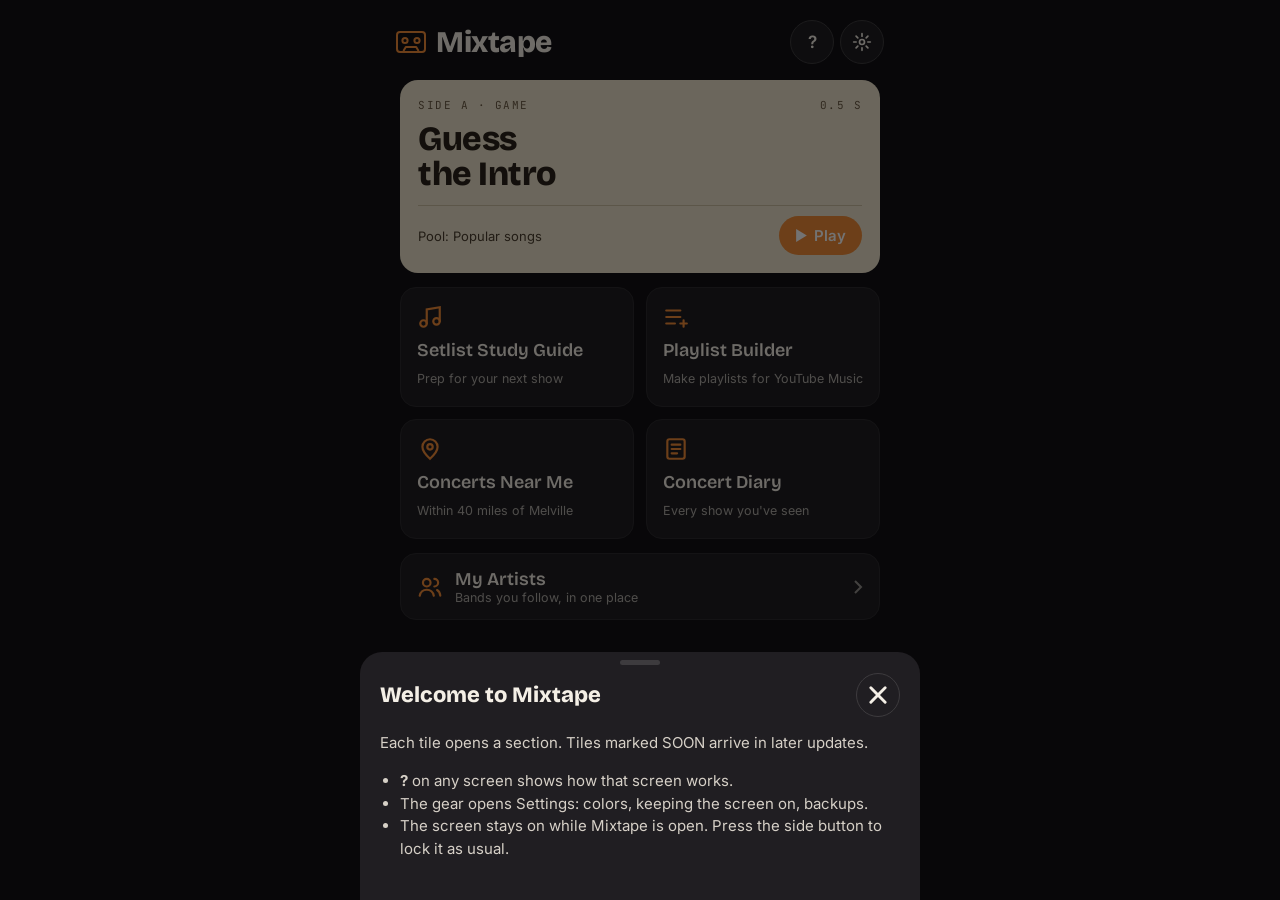
<file: index.html>
<!doctype html>
<html lang="en">
<head>
<meta charset="utf-8">
<meta name="viewport" content="width=device-width, initial-scale=1, maximum-scale=1, user-scalable=no, viewport-fit=cover">
<title>Mixtape</title>
<meta name="mixtape-version" content="3.12">
<meta name="theme-color" content="#121014">
<meta name="apple-mobile-web-app-capable" content="yes">
<meta name="mobile-web-app-capable" content="yes">
<meta name="apple-mobile-web-app-status-bar-style" content="black-translucent">
<meta name="apple-mobile-web-app-title" content="Mixtape">
<link rel="manifest" href="manifest.json">
<link rel="apple-touch-icon" href="apple-touch-icon.png">
<link rel="icon" type="image/png" href="icon-192.png">
<link rel="preconnect" href="https://fonts.googleapis.com">
<link rel="preconnect" href="https://fonts.gstatic.com" crossorigin>
<link rel="stylesheet" href="https://fonts.googleapis.com/css2?family=Bricolage+Grotesque:opsz,wght@12..96,600;12..96,800&family=Inter:wght@400;500;600&family=JetBrains+Mono:wght@500&display=swap">
<link rel="stylesheet" href="styles.css?v=3.12">
</head>
<body>
  <div id="errors" class="errors" hidden></div>
  <div id="app"></div>
  <div id="sheet-root"></div>
  <div id="toast" class="toast" hidden></div>
  <!-- The YouTube player lives here. It stays tiny unless the phone needs one tap to allow sound. -->
  <div id="yt-wrap" class="yt-wrap">
    <div class="yt-unlock-text">Tap the video once to turn on sound.<br>You only need to do this once.</div>
    <div id="yt-player"></div>
  </div>
  <script src="app.js?v=3.12"></script>
  <script src="sync.js?v=3.12"></script>
  <script src="info.js?v=3.12"></script>
  <script src="artists.js?v=3.12"></script>
  <script src="diary.js?v=3.12"></script>
  <script src="game.js?v=3.12"></script>
  <script src="builder.js?v=3.12"></script>
  <script src="study.js?v=3.12"></script>
  <script src="concerts.js?v=3.12"></script>
  <script src="player.js?v=3.12"></script>
</body>
</html>
</file>
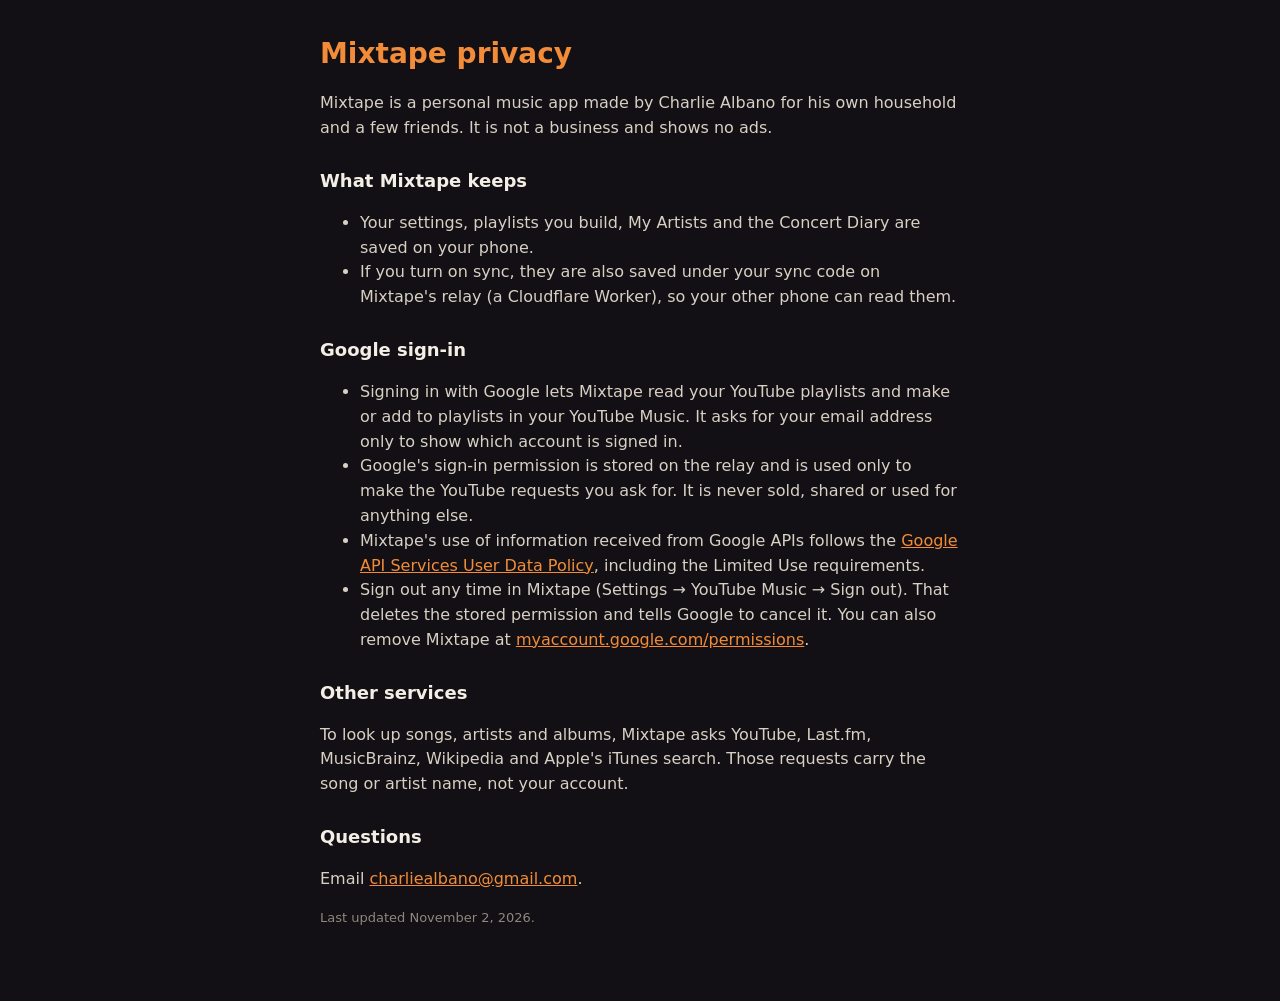
<file: privacy.html>
<!doctype html>
<html lang="en">
<head>
<meta charset="utf-8">
<meta name="viewport" content="width=device-width, initial-scale=1">
<title>Mixtape — Privacy</title>
<style>
  body { margin: 0; background: #121014; color: #F4EFE6; font: 16px/1.55 -apple-system, system-ui, sans-serif; }
  main { max-width: 640px; margin: 0 auto; padding: 32px 22px 60px; }
  h1 { color: #F28C38; font-size: 28px; margin: 0 0 6px; }
  h2 { font-size: 18px; margin: 26px 0 6px; }
  p, li { color: #D8D0C4; }
  a { color: #F28C38; }
</style>
</head>
<body>
<main>
  <h1>Mixtape privacy</h1>
  <p>Mixtape is a personal music app made by Charlie Albano for his own household and a few friends. It is not a business and shows no ads.</p>

  <h2>What Mixtape keeps</h2>
  <ul>
    <li>Your settings, playlists you build, My Artists and the Concert Diary are saved on your phone.</li>
    <li>If you turn on sync, they are also saved under your sync code on Mixtape's relay (a Cloudflare Worker), so your other phone can read them.</li>
  </ul>

  <h2>Google sign-in</h2>
  <ul>
    <li>Signing in with Google lets Mixtape read your YouTube playlists and make or add to playlists in your YouTube Music. It asks for your email address only to show which account is signed in.</li>
    <li>Google's sign-in permission is stored on the relay and is used only to make the YouTube requests you ask for. It is never sold, shared or used for anything else.</li>
    <li>Mixtape's use of information received from Google APIs follows the <a href="https://developers.google.com/terms/api-services-user-data-policy">Google API Services User Data Policy</a>, including the Limited Use requirements.</li>
    <li>Sign out any time in Mixtape (Settings → YouTube Music → Sign out). That deletes the stored permission and tells Google to cancel it. You can also remove Mixtape at <a href="https://myaccount.google.com/permissions">myaccount.google.com/permissions</a>.</li>
  </ul>

  <h2>Other services</h2>
  <p>To look up songs, artists and albums, Mixtape asks YouTube, Last.fm, MusicBrainz, Wikipedia and Apple's iTunes search. Those requests carry the song or artist name, not your account.</p>

  <h2>Questions</h2>
  <p>Email <a href="mailto:charliealbano@gmail.com">charliealbano@gmail.com</a>.</p>
  <p style="color:#8E877E; font-size:13px">Last updated November 2, 2026.</p>
</main>
</body>
</html>
</file>
<file: styles.css>
/* Mixtape styles. Colors come from CSS variables that Settings → Appearance can change. */
:root {
  --bg: #121014;
  --surface: #1C1A1F;
  --surface2: #26232A;
  --line: #34303A;
  --text: #F4EFE6;
  --muted: #ABA49B;
  --faint: #8E877E;
  --accent: #F28C38;
  --on-accent: #1A1208;
  --card: #EFE4CC;
  --card-ink: #2A221A;
  --card-mid: #6B5A45;
  --card-line: #CDBFA2;
  --display: 'Bricolage Grotesque', 'Inter', system-ui, sans-serif;
  --body: 'Inter', system-ui, -apple-system, sans-serif;
  --mono: 'JetBrains Mono', ui-monospace, Menlo, monospace;
  --safe-top: env(safe-area-inset-top, 0px);
  --safe-bottom: env(safe-area-inset-bottom, 0px);
}
* { box-sizing: border-box; -webkit-tap-highlight-color: transparent; }
html, body { margin: 0; background: var(--bg); color: var(--text); font-family: var(--body); }
html { touch-action: manipulation; }   /* no double-tap zoom */
body { min-height: 100vh; min-height: 100dvh; overscroll-behavior-y: none; }
button { font: inherit; color: inherit; cursor: pointer; }
button:disabled { opacity: 0.45; cursor: default; }
a { color: inherit; }
input, select { font: inherit; }
[hidden] { display: none !important; }

.screen { max-width: 520px; margin: 0 auto; min-height: 100vh; min-height: 100dvh; display: flex; flex-direction: column;
  padding: calc(var(--safe-top) + 12px) 0 calc(var(--safe-bottom) + 16px) 0; }
.topbar { display: flex; align-items: center; justify-content: space-between; padding: 8px 16px; gap: 8px; }
.topbar .title { text-align: center; flex: 1; min-width: 0; }
.topbar h1 { margin: 0; font-family: var(--display); font-weight: 800; font-size: 19px; }
.topbar .sub { font-family: var(--mono); font-size: 11px; color: var(--muted); letter-spacing: 1px; text-transform: uppercase; }
.brand { display: flex; align-items: center; gap: 10px; }
.brand h1 { font-size: 30px; letter-spacing: -0.5px; }
.icon-btn { width: 44px; height: 44px; flex: 0 0 44px; border-radius: 22px; border: 1px solid var(--line); background: var(--surface);
  display: inline-flex; align-items: center; justify-content: center; font-weight: 600; font-size: 17px; }
.icon-btn svg { width: 20px; height: 20px; }
.row { display: flex; gap: 10px; }
.pad { padding: 0 20px; }
.muted { color: var(--muted); }
.mono { font-family: var(--mono); }

/* Buttons */
.btn { height: 48px; border-radius: 24px; border: 1px solid var(--line); background: transparent; padding: 0 18px;
  font-weight: 500; font-size: 15px; display: inline-flex; align-items: center; justify-content: center; gap: 8px; }
.btn.big { height: 60px; border-radius: 30px; font-size: 18px; font-weight: 600; }
.btn.primary { background: var(--accent); color: var(--on-accent); border: none; font-weight: 600; }
.btn.light { background: var(--text); color: var(--bg); border: none; font-weight: 600; }
.btn.ghost { border: none; color: var(--muted); }
.btn.small { height: 40px; border-radius: 20px; font-size: 14px; padding: 0 14px; }
.btn.wide { width: 100%; }
.link-btn { background: none; border: none; color: var(--accent); font-weight: 600; font-size: 14px; padding: 8px 0; }

/* Home */
.home-body { padding: 8px 20px 0 20px; display: flex; flex-direction: column; gap: 14px; flex: 1; }
.jcard { background: var(--card); color: var(--card-ink); border-radius: 18px; padding: 18px; text-align: left; border: none; width: 100%; display: block; }
.jcard .kicker { font-family: var(--mono); font-size: 11px; letter-spacing: 1.5px; text-transform: uppercase; color: var(--card-mid); display: flex; justify-content: space-between; }
.jcard .big { font-family: var(--display); font-weight: 800; font-size: 34px; line-height: 1.02; margin-top: 10px; letter-spacing: -0.5px; }
.jcard .rule { height: 1px; background: var(--card-line); margin: 14px 0 10px 0; }
.jcard .foot { display: flex; align-items: center; justify-content: space-between; gap: 10px; }
.jcard .foot .pool { font-size: 13px; color: #4A3D2E; min-width: 0; overflow: hidden; text-overflow: ellipsis; white-space: nowrap; }
.pill { display: inline-flex; align-items: center; gap: 6px; background: var(--accent); color: var(--on-accent); font-weight: 600; font-size: 15px; padding: 10px 16px; border-radius: 999px; flex: 0 0 auto; }
.tiles { display: grid; grid-template-columns: repeat(2, minmax(0, 1fr)); gap: 12px; }
.tile { display: flex; flex-direction: column; gap: 10px; background: var(--surface); border: 1px solid var(--surface2); border-radius: 16px; padding: 16px; min-height: 120px; text-align: left; position: relative; }
.tile .t { font-family: var(--display); font-weight: 600; font-size: 18px; line-height: 1.15; }
.tile .d { font-size: 12.5px; color: var(--muted); }
.tile .soon { position: absolute; top: 12px; right: 12px; font-family: var(--mono); font-size: 10px; letter-spacing: 1px; color: var(--faint); border: 1px solid var(--line); border-radius: 999px; padding: 3px 7px; }
.tile svg, .wide-tile svg.ic { width: 26px; height: 26px; stroke: var(--accent); }
.wide-tile { display: flex; align-items: center; justify-content: space-between; background: var(--surface); border: 1px solid var(--surface2); border-radius: 16px; padding: 14px 16px; text-align: left; width: 100%; position: relative; }

/* Game: one fixed screen that never scrolls */
body.locked { position: fixed; inset: 0; overflow: hidden; }
button { touch-action: manipulation; }
.game-screen { height: 100vh; height: 100dvh; min-height: 0; overflow: hidden; padding-bottom: calc(var(--safe-bottom) + 10px); }
.game-screen .topbar { padding-top: 2px; padding-bottom: 2px; }
.game-bar { display: flex; gap: 8px; align-items: center; margin: 6px 20px 0 20px; }
.seg { display: flex; flex: 0 0 auto; background: var(--surface); border: 1px solid var(--surface2); border-radius: 999px; padding: 3px; }
.seg button { height: 34px; padding: 0 14px; border-radius: 999px; border: none; background: transparent; color: var(--muted); font-weight: 600; font-size: 14px; }
.seg button.on { background: var(--surface2); color: var(--text); }
.pool-chip { flex: 1; min-width: 0; height: 42px; display: flex; align-items: center; gap: 8px; background: var(--surface); border: 1px solid var(--surface2);
  border-radius: 999px; padding: 0 14px; font-size: 13.5px; font-weight: 500; text-align: left; }
.pool-chip svg { color: var(--accent); flex: 0 0 auto; }
.pool-chip .name { min-width: 0; overflow: hidden; text-overflow: ellipsis; white-space: nowrap; }

.play-area { flex: 1; min-height: 0; display: flex; flex-direction: column; }
.card-wrap { flex: 1; min-height: 0; container-type: size; display: flex; align-items: center; justify-content: center; perspective: 1100px; }
.flip { width: min(calc(100vw - 40px), 300px); width: min(calc(100cqw - 40px), calc(100cqh - 16px), 340px); aspect-ratio: 1; position: relative; transform-style: preserve-3d;
  transition: transform 0.75s cubic-bezier(0.2, 0.7, 0.2, 1); }
.revealed .flip { transform: rotateY(-180deg); }
.dj-mode.revealed .flip { transform: none; }
.face { position: absolute; inset: 0; border-radius: 14px; backface-visibility: hidden; -webkit-backface-visibility: hidden; overflow: hidden; container-type: inline-size; }
.face.front { background: var(--card); color: var(--card-ink); }
.jfront { position: absolute; inset: 0; padding: 16px 18px; padding: 5.3cqw 6cqw; display: flex; flex-direction: column; justify-content: space-between; }
.jfront .top { display: flex; justify-content: space-between; font-family: var(--mono); font-size: 11px; color: var(--card-mid); letter-spacing: 1.5px; }
.jfront .lines { display: flex; flex-direction: column; gap: 14px; gap: 4.6cqw; }
.jfront .lines i { display: block; height: 1px; background: var(--card-line); }
.jfront .q { display: flex; align-items: center; justify-content: center; font-family: var(--display); font-weight: 800; font-size: 96px; font-size: 32cqw; line-height: 0.9; }
.jfront .cap { font-size: 12px; color: var(--card-mid); text-align: center; }
.djfront { display: none; position: absolute; inset: 0; background: #2E4458; }
.dj-mode .jfront { display: none; }
.dj-mode .djfront { display: block; }
.djfront img { width: 100%; height: 100%; object-fit: cover; display: block; }
.djcap { position: absolute; left: 0; right: 0; bottom: 0; padding: 26px 12px 10px 12px; background: linear-gradient(to top, rgba(0,0,0,0.82), rgba(0,0,0,0)); color: #fff; }
.djcap b { display: block; font-family: var(--display); font-weight: 800; font-size: 17px; line-height: 1.15; white-space: nowrap; overflow: hidden; text-overflow: ellipsis; }
.djcap span { display: block; font-size: 13px; opacity: 0.85; white-space: nowrap; overflow: hidden; text-overflow: ellipsis; }
.dj-mode.revealed .djcap { opacity: 0; transition: opacity 0.3s; }
.face.back { transform: rotateY(180deg); background: #2E4458; display: flex; align-items: center; justify-content: center; }
.face.back img { width: 100%; height: 100%; object-fit: cover; display: block; }
.face.back .noart { font-family: var(--mono); font-size: 11px; color: #D8E3EC; letter-spacing: 1px; }

.stage { position: relative; height: 236px; flex: 0 0 auto; margin-top: 8px; }
.layer { position: absolute; left: 0; right: 0; top: 0; }
.stage .layer { bottom: 0; }
.layer.controls { transition: opacity 0.4s ease-out 0.35s, transform 0.4s ease-out 0.35s; }
.layer.info { opacity: 0; transform: translateY(18px); pointer-events: none; transition: opacity 0.25s ease-in, transform 0.25s ease-in; text-align: center; }
.revealed .layer.controls { opacity: 0; transform: translateY(16px); pointer-events: none; transition: opacity 0.28s ease-in, transform 0.28s ease-in; }
.revealed .layer.info { opacity: 1; transform: translateY(0); pointer-events: auto; transition: opacity 0.45s ease-out 0.45s, transform 0.5s cubic-bezier(0.2, 0.7, 0.2, 1) 0.45s; }
.stage .layer.info { padding: 2px 22px 0 22px; display: flex; flex-direction: column; align-items: center; }
.tap { background: none; border: none; padding: 0; max-width: 100%; }
.song-title { font-family: var(--display); font-weight: 800; font-size: 24px; line-height: 1.12; display: -webkit-box; -webkit-line-clamp: 2; -webkit-box-orient: vertical; overflow: hidden; }
.song-artist { margin-top: 4px; font-size: 16px; color: var(--accent); font-weight: 600; }
.song-album { font-size: 14px; color: var(--muted); margin-top: 2px; min-height: 18px; }
.tap[data-card] { text-decoration: underline; text-decoration-color: color-mix(in srgb, currentColor 35%, transparent); text-underline-offset: 4px; text-decoration-thickness: 1px; }
.mini { display: flex; align-items: center; gap: 10px; width: 100%; margin-top: 10px; }
.mini-btn { width: 44px; height: 44px; flex: 0 0 44px; border-radius: 22px; border: 1px solid var(--line); background: var(--surface); display: inline-flex; align-items: center; justify-content: center; }
.mini-main { flex: 1; min-width: 0; }
.mini-times { display: flex; justify-content: space-between; align-items: center; height: 16px; font-family: var(--mono); font-size: 11px; color: var(--faint); margin-top: -6px; }
.info-actions { display: flex; justify-content: center; gap: 10px; margin-top: 8px; }

/* Sliders */
input[type=range] { -webkit-appearance: none; appearance: none; width: 100%; height: 36px; background: transparent; margin: 0; display: block; }
input[type=range]::-webkit-slider-runnable-track { height: 4px; border-radius: 2px; background: linear-gradient(to right, var(--accent) var(--fill, 0%), var(--line) var(--fill, 0%)); }
input[type=range]::-webkit-slider-thumb { -webkit-appearance: none; width: 24px; height: 24px; border-radius: 12px; background: var(--text); margin-top: -10px; border: none; }
input[type=range]::-moz-range-track { height: 4px; border-radius: 2px; background: var(--line); }
input[type=range]::-moz-range-progress { height: 4px; border-radius: 2px; background: var(--accent); }
input[type=range]::-moz-range-thumb { width: 24px; height: 24px; border-radius: 12px; background: var(--text); border: none; }
#g-scrub::-webkit-slider-thumb { width: 16px; height: 16px; border-radius: 8px; margin-top: -6px; }
#g-scrub { --fill: 0%; }
#g-scrub::-webkit-slider-runnable-track { background: linear-gradient(to right, var(--accent) var(--fill), var(--line) var(--fill)); }

.clip { padding: 0 20px; }
.clip-head { display: flex; justify-content: space-between; align-items: baseline; font-size: 13px; }
.clip-head .v { font-family: var(--mono); font-size: 18px; }
.clip-row { display: flex; align-items: flex-start; gap: 10px; margin-top: 2px; }
.clip-row .icon-btn { margin-top: -4px; }
.slider-box { flex: 1; min-width: 0; position: relative; }
.slider-box input { height: 36px; }
.clip-scale { position: relative; height: 14px; font-family: var(--mono); font-size: 10.5px; color: var(--faint); }
.clip-scale span { position: absolute; top: 0; transform: translateX(-50%); white-space: nowrap; }
.playbtn { position: relative; overflow: hidden; margin: 8px 20px 0 20px; width: calc(100% - 40px); height: 56px; border-radius: 28px; }
.playbtn .prog { position: absolute; inset: 0; background: rgba(0,0,0,0.16); transform: scaleX(0); transform-origin: left center; pointer-events: none; }
.playbtn .lbl { position: relative; display: inline-flex; align-items: center; gap: 10px; height: 24px; }
.row.two { margin: 8px 20px 0 20px; }
.row.two .btn { flex: 1; height: 44px; border-radius: 22px; }
.start-row { height: 34px; margin: 4px 20px 0 20px; display: flex; align-items: center; justify-content: center; gap: 10px; font-family: var(--mono); font-size: 11px; color: var(--faint); }
.start-tools { display: inline-flex; gap: 6px; }
.start-tools button { height: 28px; border-radius: 14px; border: 1px solid var(--line); background: var(--surface); color: var(--text); padding: 0 10px; font-family: var(--body); font-size: 12px; }

.bottom-bar { position: relative; height: 56px; margin: 6px 20px 0 20px; flex: 0 0 auto; }
.bottom-bar .layer { inset: 0; display: flex; gap: 10px; align-items: center; }
.bottom-bar .layer.info { transform: none; }
.bottom-bar .btn { height: 56px; border-radius: 28px; font-size: 17px; white-space: nowrap; }

/* Keep score */
.score-btn { width: 42px; height: 42px; flex: 0 0 42px; color: var(--muted); }
.score-btn.on { background: var(--accent); color: var(--on-accent); border-color: var(--accent); }
.score-strip { display: flex; align-items: center; gap: 6px; margin: 8px 20px 0 20px; flex: 0 0 auto; }
.sc-list { flex: 1; min-width: 0; display: flex; gap: 6px; overflow-x: auto; scrollbar-width: none; -webkit-overflow-scrolling: touch; }
.sc-list::-webkit-scrollbar { display: none; }
.sc-chip { flex: 0 0 auto; display: inline-flex; align-items: center; gap: 7px; height: 32px; padding: 0 12px; border-radius: 16px; background: var(--surface); border: 1px solid var(--surface2); font-size: 13.5px; }
.sc-chip .n { max-width: 110px; overflow: hidden; text-overflow: ellipsis; white-space: nowrap; }
.sc-chip b { font-family: var(--mono); font-size: 14px; }
.sc-chip.lead { border-color: var(--accent); }
.sc-chip.lead b { color: var(--accent); }
.sc-open { flex: 0 0 auto; width: 36px; height: 32px; border-radius: 16px; border: 1px solid var(--line); background: var(--surface); color: var(--text); display: inline-flex; align-items: center; justify-content: center; }
.sc-rows { display: flex; flex-direction: column; gap: 8px; margin: 4px 0 14px 0; }
.sc-row { display: flex; align-items: center; gap: 6px; }
.sc-row .sc-name { flex: 1; min-width: 0; }
.sc-row.lead .sc-name { border-color: var(--accent); }
.sc-step, .sc-del { width: 40px; height: 40px; flex: 0 0 40px; font-size: 20px; }
.sc-del { border: none; background: none; color: var(--faint); }
.sc-pts { width: 50px; flex: 0 0 50px; height: 44px; border-radius: 10px; border: 1px solid var(--line); background: var(--surface2); color: var(--text); text-align: center; font-family: var(--mono); font-size: 18px; padding: 0; }
.sc-row.lead .sc-pts { color: var(--accent); border-color: var(--accent); }
.sc-add { gap: 8px; align-items: center; }
.sc-actions { display: flex; flex-direction: column; gap: 10px; margin-top: 18px; }
.sc-reset { color: #FF8A7A; }
.btn:disabled { opacity: 0.45; }
.who { display: grid; grid-template-columns: 1fr 1fr; gap: 10px; margin-top: 6px; }
.who-btn { height: 60px; border-radius: 16px; display: flex; align-items: center; justify-content: space-between; gap: 8px; padding: 0 16px; font-size: 16px; font-weight: 600; background: var(--surface2); border-color: var(--surface2); }
.who-btn .n { min-width: 0; overflow: hidden; text-overflow: ellipsis; white-space: nowrap; }
.who-btn .pts { font-family: var(--mono); color: var(--muted); font-weight: 500; }
.who-none { margin-top: 12px; }

@media (max-height: 760px) {
  .score-strip { margin-top: 6px; }
  .stage { height: 222px; }
  .playbtn { height: 50px; }
  .row.two .btn { height: 40px; }
  .bottom-bar, .bottom-bar .btn { height: 50px; }
  .song-title { font-size: 21px; }
}

/* DJ */
.dj-pick { padding: 10px 20px 0 20px; display: flex; flex-direction: column; gap: 10px; flex: 1; min-height: 0; }
.search { width: 100%; height: 46px; border-radius: 14px; border: 1px solid var(--line); background: var(--surface); color: var(--text); padding: 0 14px; font-size: 16px; }
.results { display: flex; flex-direction: column; overflow-y: auto; flex: 1; min-height: 0; overscroll-behavior: contain; -webkit-overflow-scrolling: touch; }
.result { display: flex; align-items: center; gap: 12px; padding: 10px 4px; border: none; border-bottom: 1px solid var(--surface2); background: none; text-align: left; width: 100%; }
.result img, .result .ph { width: 46px; height: 46px; border-radius: 6px; object-fit: cover; background: var(--surface2); flex: 0 0 46px; }
.result .t { font-weight: 600; font-size: 15px; }
.result .a { font-size: 12.5px; color: var(--muted); }
.blank { position: fixed; inset: 0; background: var(--bg); z-index: 60; display: flex; flex-direction: column; align-items: center; justify-content: center; gap: 18px; text-align: center; padding: 30px; }
.blank .big { font-family: var(--display); font-weight: 800; font-size: 30px; }
.small { font-size: 12.5px; }

/* Song pool sheet */
.now { background: var(--surface2); border-radius: 12px; padding: 10px 12px; font-size: 14px; }
.chips { display: flex; flex-wrap: wrap; gap: 8px; }
.chip { height: 34px; display: inline-flex; align-items: center; padding: 0 12px; border-radius: 17px; border: 1px solid var(--line); background: transparent; font-size: 13.5px; color: var(--text); }
span.chip { color: var(--muted); }
.chip.on { background: var(--accent); color: var(--on-accent); border-color: var(--accent); font-weight: 600; }
.chip.art { padding: 0 4px 0 0; gap: 2px; }
.chip.art button { background: none; border: none; color: inherit; height: 34px; padding: 0 6px 0 12px; font-weight: 600; font-size: 13.5px; }
.chip.art button + button { padding: 0 8px; }
.chip.art small { font-weight: 500; opacity: 0.8; }
.chip.link { color: var(--text); }
.hits { display: flex; flex-wrap: wrap; gap: 6px; }
.hits button { height: 34px; padding: 0 11px; border-radius: 17px; border: 1px solid var(--line); background: transparent; font-size: 13px; }
.hits button.on { background: var(--accent); color: var(--on-accent); border-color: var(--accent); font-weight: 600; }
.ares { display: flex; flex-direction: column; margin: 4px 0; }
.add-pl { margin-top: 10px; }
.add-pl summary { color: var(--accent); font-weight: 600; font-size: 14px; padding: 6px 0; }
.check { display: flex; align-items: center; gap: 12px; flex: 1; min-width: 0; background: none; border: none; padding: 8px 0; text-align: left; width: 100%; }
.check .box { width: 24px; height: 24px; flex: 0 0 24px; border-radius: 7px; border: 2px solid var(--line); display: inline-flex; align-items: center; justify-content: center; color: transparent; }
.check.on .box { background: var(--accent); border-color: var(--accent); color: var(--on-accent); }
.check .main { min-width: 0; display: flex; flex-direction: column; }
.check .n { font-weight: 600; }
.check .c { font-size: 12.5px; color: var(--muted); }
.check .cvs { width: 44px; height: 44px; flex: 0 0 44px; border-radius: 6px; background: var(--surface2); overflow: hidden; }
.check .cvs img { width: 100%; height: 100%; object-fit: cover; display: block; }
.sheet-actions { position: sticky; bottom: calc(-24px - var(--safe-bottom)); background: var(--surface); padding: 12px 0 calc(var(--safe-bottom) + 12px) 0; margin-top: 18px; }

/* Info cards */
.hero { display: flex; gap: 14px; align-items: center; margin-top: 6px; }
.hero-ph { width: 96px; height: 96px; flex: 0 0 96px; border-radius: 12px; background: var(--surface2); overflow: hidden; position: relative; display: flex; align-items: center; justify-content: center; }
.hero-ph.round { border-radius: 48px; }
.hero-ph img { position: absolute; inset: 0; width: 100%; height: 100%; object-fit: cover; }
.hero-ph i, .person .ph i { font-style: normal; font-family: var(--display); font-weight: 800; color: var(--muted); font-size: 26px; }
.hero-name { font-family: var(--display); font-weight: 800; font-size: 22px; line-height: 1.15; }
.hero-meta { font-size: 13.5px; color: var(--muted); margin-top: 3px; display: block; text-align: left; }
button.hero-meta, button.v.link, .hero .link { background: none; border: none; padding: 0; color: var(--accent); font-weight: 600; font-size: 14.5px; }
.card-body h3 { margin-top: 20px; }
.card-body .chips { margin-top: 12px; }
.about { white-space: pre-line; margin: 0; }
.about.clamp { display: -webkit-box; -webkit-line-clamp: 5; -webkit-box-orient: vertical; overflow: hidden; }
.people { display: flex; gap: 12px; overflow-x: auto; padding-bottom: 6px; -webkit-overflow-scrolling: touch; }
.person { flex: 0 0 92px; display: flex; flex-direction: column; align-items: center; text-align: center; gap: 2px; background: none; border: none; padding: 0; }
.person .ph { width: 72px; height: 72px; border-radius: 36px; background: var(--surface2); overflow: hidden; position: relative; display: flex; align-items: center; justify-content: center; margin-bottom: 4px; }
.person .ph i { font-size: 20px; }
.person .ph img { position: absolute; inset: 0; width: 100%; height: 100%; object-fit: cover; }
.person .n { font-weight: 600; font-size: 13px; line-height: 1.2; }
.person .s { font-size: 11.5px; color: var(--muted); line-height: 1.25; }
.albums { display: grid; grid-template-columns: repeat(3, minmax(0, 1fr)); gap: 12px; }
.album { display: flex; flex-direction: column; gap: 3px; background: none; border: none; padding: 0; text-align: left; }
.album .cv { aspect-ratio: 1; width: 100%; border-radius: 8px; background: var(--surface2); overflow: hidden; }
.album .cv img { width: 100%; height: 100%; object-fit: cover; display: block; }
.album .n { font-size: 12.5px; font-weight: 600; line-height: 1.2; display: -webkit-box; -webkit-line-clamp: 2; -webkit-box-orient: vertical; overflow: hidden; }
.album .s { font-size: 11.5px; color: var(--muted); }
.rows { display: flex; flex-direction: column; }
.rowbtn { display: flex; justify-content: space-between; align-items: center; gap: 12px; padding: 11px 2px; border: none; border-bottom: 1px solid var(--surface2); background: none; text-align: left; width: 100%; font-size: 15px; }
.rowbtn .num { display: inline-block; width: 24px; color: var(--faint); font-family: var(--mono); font-size: 12px; }
.stars { color: var(--accent); letter-spacing: 1px; white-space: nowrap; }
.stars .off { color: var(--line); }
.facts { display: grid; grid-template-columns: 1fr 1fr; gap: 10px; margin-top: 16px; }
.fact { background: var(--surface2); border-radius: 12px; padding: 10px 12px; display: flex; flex-direction: column; gap: 2px; min-width: 0; }
.fact .k { font-family: var(--mono); font-size: 10.5px; letter-spacing: 1px; text-transform: uppercase; color: var(--muted); }
.fact .v { font-size: 15px; font-weight: 600; text-align: left; overflow: hidden; text-overflow: ellipsis; }
.card-actions { display: flex; flex-wrap: wrap; gap: 10px; margin-top: 20px; }
.closeall { height: 36px; padding: 0 10px; }

/* Settings + sheets */
.list { margin: 8px 16px 0 16px; background: var(--surface); border: 1px solid var(--surface2); border-radius: 16px; overflow: hidden; }
.list-h { margin: 22px 20px 0 20px; font-family: var(--mono); font-size: 11px; letter-spacing: 1.5px; text-transform: uppercase; color: var(--muted); }
.li { display: flex; align-items: center; justify-content: space-between; gap: 12px; padding: 14px 16px; border-bottom: 1px solid var(--surface2); min-height: 52px; width: 100%; background: none; border-left: none; border-right: none; border-top: none; text-align: left; font-size: 15px; }
.li:last-child { border-bottom: none; }
.li .sub { font-size: 12.5px; color: var(--muted); margin-top: 2px; }
.li input[type=color] { width: 44px; height: 32px; border: 1px solid var(--line); border-radius: 8px; background: none; padding: 0; }
.switch { position: relative; width: 52px; height: 32px; flex: 0 0 52px; }
.switch input { opacity: 0; width: 100%; height: 100%; position: absolute; inset: 0; margin: 0; z-index: 1; }
.switch span { position: absolute; inset: 0; border-radius: 16px; background: var(--line); transition: background 0.2s; }
.switch span::after { content: ''; position: absolute; top: 3px; left: 3px; width: 26px; height: 26px; border-radius: 13px; background: var(--text); transition: transform 0.2s; }
.switch input:checked + span { background: var(--accent); }
.switch input:checked + span::after { transform: translateX(20px); }
.field { width: 100%; height: 44px; border-radius: 10px; border: 1px solid var(--line); background: var(--surface2); color: var(--text); padding: 0 12px; font-size: 15px; }
.details { margin: 22px 16px 0 16px; }
.details summary { font-family: var(--mono); font-size: 11px; letter-spacing: 1.5px; text-transform: uppercase; color: var(--faint); padding: 8px 4px; }

.sheet-backdrop { position: fixed; inset: 0; background: rgba(0,0,0,0.55); z-index: 40; opacity: 0; transition: opacity 0.25s; }
.sheet { position: fixed; left: 0; right: 0; bottom: 0; z-index: 41; max-height: 88vh; max-height: 88dvh; overflow-y: auto;
  background: var(--surface); border-radius: 22px 22px 0 0; padding: 8px 20px calc(var(--safe-bottom) + 24px) 20px;
  transform: translateY(100%); transition: transform 0.32s cubic-bezier(0.2, 0.7, 0.2, 1); max-width: 560px; margin: 0 auto; }
.sheet.open { transform: translateY(0); }
.sheet-backdrop.open { opacity: 1; }
.sheet .grab { width: 40px; height: 5px; border-radius: 3px; background: var(--line); margin: 0 auto 8px auto; }
.sheet .sheet-top { display: flex; align-items: center; justify-content: space-between; gap: 10px; }
.sheet h2 { font-family: var(--display); font-weight: 800; font-size: 22px; margin: 6px 0; }
.sheet h3 { font-family: var(--display); font-weight: 600; font-size: 17px; margin: 18px 0 6px 0; }
.sheet p, .sheet li { font-size: 15px; line-height: 1.5; color: #D6D0C7; }
.sheet ol, .sheet ul { padding-left: 20px; }
.pool-item { display: flex; align-items: center; gap: 10px; padding: 12px 0; border-bottom: 1px solid var(--surface2); }
.pool-item .n { font-weight: 600; }
.pool-item .c { font-size: 12.5px; color: var(--muted); }
.pool-item.on .n { color: var(--accent); }

.errors { position: fixed; top: 0; left: 0; right: 0; z-index: 80; background: #5A1F1F; color: #FFE9E6; padding: calc(var(--safe-top) + 8px) 14px 10px 14px; font-size: 13px; }
.errors .e { font-family: var(--mono); font-size: 12px; white-space: pre-wrap; word-break: break-word; margin-top: 4px; }
.errors .row { margin-top: 8px; }
.errors button { background: rgba(255,255,255,0.15); border: none; color: #fff; border-radius: 8px; padding: 6px 10px; font-size: 13px; }
.toast { position: fixed; left: 50%; bottom: calc(var(--safe-bottom) + 24px); transform: translateX(-50%); background: var(--text); color: var(--bg); padding: 10px 16px; border-radius: 12px; font-size: 14px; font-weight: 500; z-index: 70; max-width: 90vw; text-align: center; }

/* The YouTube player: tiny and out of the way, unless sound needs a one-time tap. */
.yt-wrap { position: fixed; left: 0; bottom: 0; width: 2px; height: 2px; overflow: hidden; opacity: 0.01; pointer-events: none; z-index: 1; }
.yt-wrap .yt-unlock-text { display: none; }
.yt-wrap.unlock { inset: 0; width: auto; height: auto; opacity: 1; pointer-events: auto; z-index: 90; background: rgba(0,0,0,0.88);
  display: flex; flex-direction: column; align-items: center; justify-content: center; gap: 16px; }
.yt-wrap.unlock .yt-unlock-text { display: block; text-align: center; color: #fff; font-size: 16px; line-height: 1.4; padding: 0 30px; }
.yt-wrap.unlock iframe { width: 300px !important; height: 170px !important; }

@media (prefers-reduced-motion: reduce) {
  .flip, .layer, .sheet, .sheet-backdrop { transition: none !important; }
}

.djwait { position: absolute; inset: 0; display: flex; align-items: center; justify-content: center; text-align: center; padding: 20px; background: var(--surface2); color: var(--muted); font-size: 14px; }
.fact.wide { grid-column: 1 / -1; }
.plog { font-family: var(--mono); font-size: 10.5px; line-height: 1.45; white-space: pre-wrap; word-break: break-all; color: var(--muted); background: var(--surface2); border-radius: 10px; padding: 10px; }
.djst { position: absolute; left: 0; right: 0; top: 0; padding: 8px 12px; background: rgba(0,0,0,0.65); color: #fff; font-size: 13px; text-align: center; }
.djst:empty { display: none; }
/* My Artists */
.wide-tile > svg { width: 10px; height: 16px; color: var(--faint); }
.my-head { display: flex; align-items: center; justify-content: space-between; gap: 10px; margin-top: 18px; }
.field.slim { height: 36px; font-size: 14px; width: 150px; }
.my-list { margin: 8px 16px 0 16px; background: var(--surface); border: 1px solid var(--surface2); border-radius: 16px; overflow: hidden; }
.my-list:empty { display: none; }
.my-row { display: flex; align-items: center; gap: 8px; padding: 0 12px 0 0; border-bottom: 1px solid var(--surface2); }
.my-row:last-child { border-bottom: none; }
.my-main { flex: 1; min-width: 0; display: flex; align-items: center; gap: 12px; padding: 10px 12px; background: none; border: none; text-align: left; }
.my-main:disabled { opacity: 1; }
.my-main .ph { width: 38px; height: 38px; flex: 0 0 38px; border-radius: 19px; background: var(--surface2); display: flex; align-items: center; justify-content: center; }
.my-main .ph i { font-style: normal; font-family: var(--display); font-weight: 800; font-size: 14px; color: var(--muted); }
.my-main .n { flex: 1; min-width: 0; font-weight: 600; font-size: 15px; overflow: hidden; text-overflow: ellipsis; white-space: nowrap; }
.my-main svg { color: var(--faint); flex: 0 0 auto; }
.batch-list .check { padding: 6px 0; border-bottom: 1px solid var(--surface2); }
.batch-list .check.have { opacity: 0.55; }
.box-btn { background: none; border: none; padding: 6px; margin: -6px; display: inline-flex; }
.name-edit { width: 100%; background: transparent; border: none; border-bottom: 1px dashed transparent; color: var(--text); font: inherit; font-weight: 600; padding: 2px 0; }
.name-edit:focus { outline: none; border-bottom-color: var(--accent); }
.rowbtn .tap { color: var(--text); font-size: 15px; }
/* Concert Diary */
.diary-row { display: flex; align-items: center; gap: 12px; width: 100%; padding: 11px 12px; background: none; border: none; border-bottom: 1px solid var(--surface2); text-align: left; }
.diary-row:last-child { border-bottom: none; }
.diary-row .dd { flex: 0 0 52px; font-family: var(--mono); font-size: 12px; color: var(--accent); }
.diary-row .main { flex: 1; min-width: 0; display: flex; flex-direction: column; gap: 2px; }
.diary-row .n { font-weight: 600; font-size: 15px; overflow: hidden; text-overflow: ellipsis; white-space: nowrap; }
.diary-row .c { font-size: 12.5px; color: var(--muted); overflow: hidden; text-overflow: ellipsis; white-space: nowrap; }
.diary-row > svg { color: var(--faint); flex: 0 0 auto; }
.stars.sm { font-size: 11px; letter-spacing: 0; }
.flabel { display: block; font-size: 12.5px; color: var(--muted); margin-top: 12px; }
.flabel .field { margin-top: 4px; color: var(--text); }
.field.area { height: auto; padding: 10px 12px; line-height: 1.4; resize: vertical; font-family: var(--body); }
input[type=date].field { -webkit-appearance: none; appearance: none; display: block; }
.rate { display: flex; gap: 2px; margin-top: 4px; height: 44px; align-items: center; }
.star { background: none; border: none; font-size: 26px; line-height: 1; padding: 4px 3px; color: var(--line); }
.star.on { color: var(--accent); }
.setbox { margin-top: 8px; border: 1px solid var(--surface2); border-radius: 12px; padding: 6px 10px; }
.setbox summary { font-weight: 600; font-size: 14px; padding: 6px 0; }
.setbox .field { margin: 4px 0 6px 0; }
.link-plain { color: var(--text); font-family: var(--display); font-weight: 800; font-size: 24px; text-align: left; }
.bars { display: flex; flex-direction: column; gap: 6px; }
.bar-row { display: grid; grid-template-columns: minmax(0, 40%) 1fr 28px; align-items: center; gap: 10px; }
.bar-label { font-size: 13.5px; overflow: hidden; text-overflow: ellipsis; white-space: nowrap; text-align: left; color: var(--text); }
.bar { height: 10px; background: var(--surface2); border-radius: 5px; overflow: hidden; }
.bar i { display: block; height: 100%; background: var(--accent); border-radius: 5px; }
.bar-n { font-family: var(--mono); font-size: 12px; color: var(--muted); text-align: right; }
/* Playlist Builder */
.note-card { margin: 10px 16px 0 16px; background: var(--surface); border: 1px solid var(--surface2); border-left: 3px solid var(--accent); border-radius: 14px; padding: 12px 14px; display: flex; flex-direction: column; gap: 8px; font-size: 14px; }
.note-card > span { color: var(--muted); font-size: 13px; line-height: 1.4; }
.note-card .row { gap: 8px; flex-wrap: wrap; }
.note-card .btn { align-self: flex-start; }
.mx-name { font-family: var(--display); font-weight: 600; font-size: 18px; height: 48px; }
.mx-add .btn { flex: 1; padding: 0 8px; font-size: 13.5px; }
.mx-row { display: flex; align-items: center; gap: 2px; border-bottom: 1px solid var(--surface2); background: var(--surface); }
.mx-row:last-child { border-bottom: none; }
.mx-row.dragging { background: var(--surface2); box-shadow: 0 6px 18px rgba(0,0,0,0.35); position: relative; z-index: 2; }
.grip { flex: 0 0 40px; height: 52px; display: flex; align-items: center; justify-content: center; color: var(--faint); font-size: 20px; touch-action: none; user-select: none; -webkit-user-select: none; cursor: grab; }
.mx-main { flex: 1; min-width: 0; display: flex; align-items: center; gap: 8px; padding: 8px 4px; background: none; border: none; text-align: left; color: var(--text); }
.mx-main .num { flex: 0 0 26px; font-family: var(--mono); font-size: 11.5px; color: var(--faint); }
.mx-main .tx { min-width: 0; display: flex; flex-direction: column; }
.mx-main .n { font-weight: 600; font-size: 14.5px; overflow: hidden; text-overflow: ellipsis; white-space: nowrap; }
.mx-main .c { font-size: 12.5px; color: var(--muted); overflow: hidden; text-overflow: ellipsis; white-space: nowrap; }
.icon-btn.sm { width: 36px; height: 36px; flex: 0 0 36px; border: none; background: none; color: var(--faint); margin-right: 6px; }
.tapcard { background: none; border: none; padding: 0; text-align: left; color: inherit; flex: 1; min-width: 0; }
.tapcard .n, .tapcard .c { overflow: hidden; text-overflow: ellipsis; white-space: nowrap; }
.li .seg button { padding: 0 10px; font-size: 13px; }
.radio { width: 22px; height: 22px; border-radius: 11px; border: 2px solid var(--line); display: inline-block; }
.radio.on { border: 7px solid var(--accent); }
select.field { -webkit-appearance: none; appearance: none; padding-right: 28px; background-image: linear-gradient(45deg, transparent 50%, var(--muted) 50%), linear-gradient(135deg, var(--muted) 50%, transparent 50%); background-position: calc(100% - 16px) 19px, calc(100% - 11px) 19px; background-size: 5px 5px; background-repeat: no-repeat; min-width: 0; }
.check.have .box-btn { opacity: 0.6; }
.org-actions { position: sticky; bottom: 0; z-index: 3; background: var(--bg); padding: 12px 16px calc(var(--safe-bottom) + 12px) 16px; margin-top: 12px; border-top: 1px solid var(--surface2); }
/* Setlist Study Guide */
.swapbox { border: 1px dashed var(--line); border-radius: 12px; padding: 6px 10px; margin: 6px 0; }
.swapbox .check { border-bottom: none; }
.etag { display: inline-block; margin-left: 6px; padding: 0 4px; border-radius: 3px; background: var(--muted); color: var(--bg); font-family: var(--mono); font-size: 10px; font-weight: 700; line-height: 15px; vertical-align: 2px; }
.etag.none { background: var(--accent); color: var(--on-accent); }
/* Music player */
#mini-player { position: fixed; left: 10px; right: 10px; bottom: calc(var(--safe-bottom) + 10px); z-index: 40; display: flex; align-items: center; gap: 8px;
  background: var(--surface2); border: 1px solid var(--line); border-radius: 16px; padding: 7px 6px 7px 7px; box-shadow: 0 8px 24px rgba(0,0,0,0.45); cursor: pointer; }
#mini-player[hidden] { display: none; }
#mini-player .mp-art { flex: 0 0 44px; height: 44px; border-radius: 9px; overflow: hidden; background: var(--surface); }
#mini-player .mp-art img { width: 100%; height: 100%; object-fit: cover; }
#mini-player .mp-text { flex: 1; min-width: 0; display: flex; flex-direction: column; }
#mini-player .mp-t { font-weight: 700; font-size: 14.5px; white-space: nowrap; overflow: hidden; text-overflow: ellipsis; }
#mini-player .mp-a { font-size: 12.5px; color: var(--muted); white-space: nowrap; overflow: hidden; text-overflow: ellipsis; }
#mini-player .icon-btn { flex: 0 0 auto; }
body.has-mini .screen { padding-bottom: calc(var(--safe-bottom) + 84px); }
body.has-mini .org-actions { bottom: calc(var(--safe-bottom) + 74px); }
.fp-art { width: 100%; aspect-ratio: 16 / 9; border-radius: 14px; overflow: hidden; background: var(--surface2); }
.fp-art img { width: 100%; height: 100%; object-fit: cover; }
.fp-title { display: flex; flex-direction: column; align-items: flex-start; gap: 2px; background: none; border: none; color: var(--text); padding: 12px 0 4px; text-align: left; width: 100%; }
.fp-title .t { font-family: var(--display); font-weight: 700; font-size: 22px; }
.fp-title .a { color: var(--muted); font-size: 15px; }
.fp-scrub input[type=range] { width: 100%; accent-color: var(--accent); }
.fp-controls { display: flex; align-items: center; justify-content: space-between; margin: 8px 0 4px; }
.fp-controls .icon-btn.big { width: 52px; height: 52px; font-size: 20px; }
.fp-controls .icon-btn.on { color: var(--accent); border-color: var(--accent); }
.fp-play { width: 68px; height: 68px; border-radius: 34px; padding: 0; display: flex; align-items: center; justify-content: center; }
.rowbtn.now { background: var(--surface2); }
.fixrow { display: flex; flex-direction: column; gap: 6px; padding: 8px 0; border-bottom: 1px solid var(--surface2); }
.fixrow .field.slim { flex: 1; min-width: 0; }
</file>
